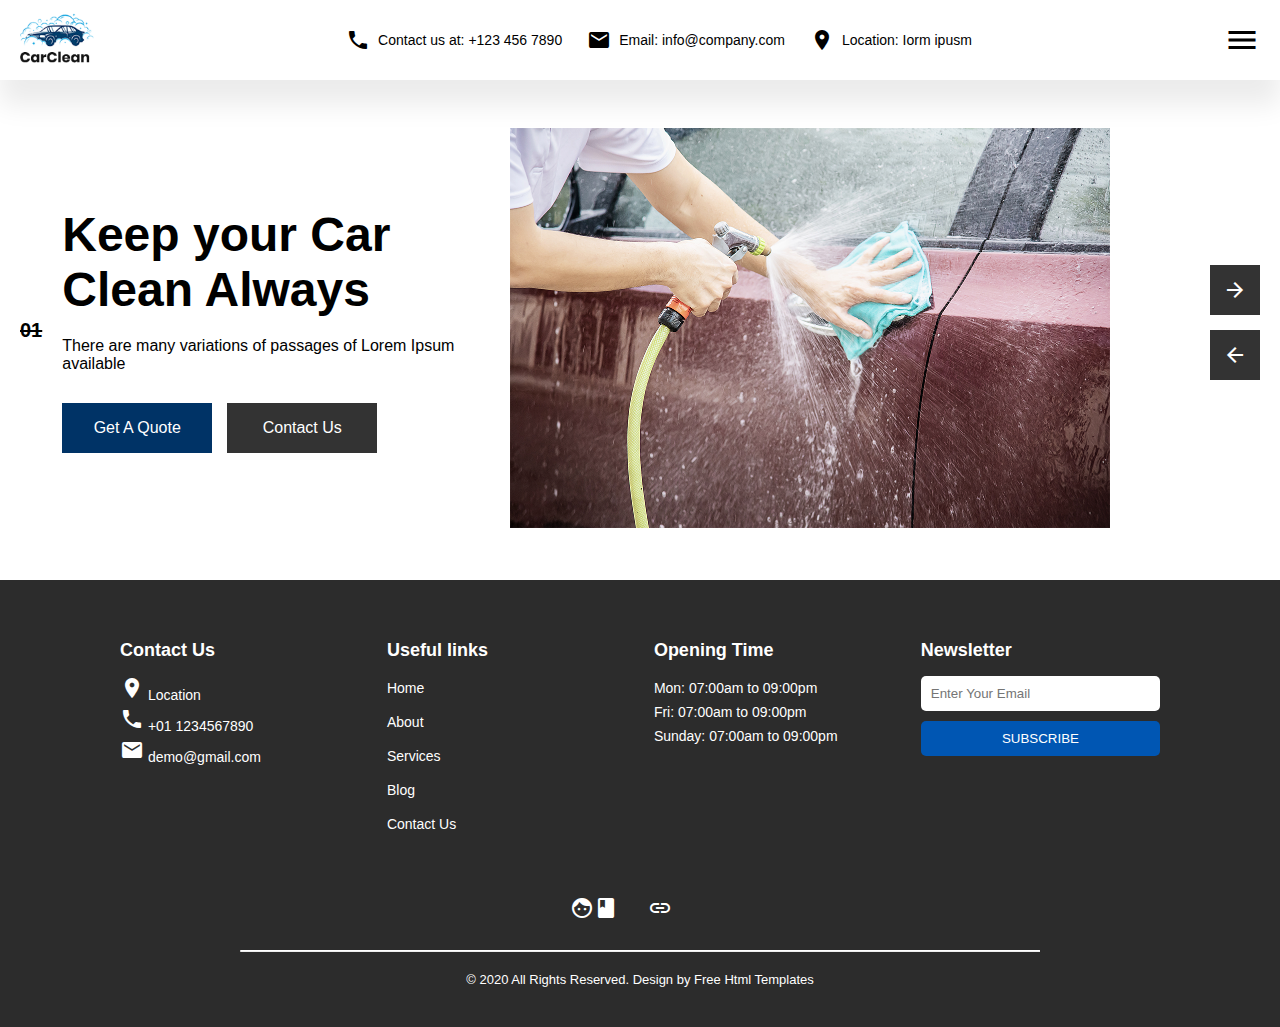
<file: index.html>
<!DOCTYPE html>
<html lang="en">
<head>
    <meta charset="UTF-8">
    <meta name="viewport" content="width=device-width, initial-scale=1.0">
    <title>Car Wash</title>
    <link rel="stylesheet" href="css/styles.css">
    <link href="https://fonts.googleapis.com/icon?family=Material+Icons" rel="stylesheet">
</head>
<body>
    <header>
        <div class="logo">
            <img src="img/logo.png" alt="Logo">
        </div>
        <div class="contact-info">
            <span class="material-icons">phone</span>Contact us at: +123 456 7890 <span class="contact-gap"></span>
            <span class="material-icons">email</span>Email: info@company.com <span class="contact-gap"></span>
            <span class="material-icons">location_on</span>Location: Iorm ipusm
        </div>
        <div class="menu">
            <span class="material-icons">menu</span>
        </div>
    </header>
    <main>
        <div class="main-section">
            
            <div class="page-counter">
                <s>01</s>
                
            </div>

            <div class="content">
                <h1>Keep your Car Clean Always</h1>
                <p>There are many variations of passages of Lorem Ipsum available</p>
                <div class="button-group">
                    <a href="https://www.youtube.com/"><button class="btn-blue">Get A Quote</button></a>
                    <button class="btn-black">Contact Us</button>
                </div>
            </div>
        
            <div class="image">
                <img src="img/carwash.png" alt="Car Cleaning">
            </div>
        
            <div class="arrow-buttons">
                <a href="pages/OurServices.html"><button class="arrow-btn"> <span class="material-icons">arrow_forward</span></button></a>
                <a href="pages/testimoni.html"><button class="arrow-btn"><span class="material-icons">arrow_back</span></button></a>
            </div>
        </div>
    </main>
    <footer>
        <div class="footer-content">
            <div class="footer-section contact-us">
                <h4>Contact Us</h4>
                <p><i class="material-icons">place</i> Location</p>
                <p><i class="material-icons">call</i> +01 1234567890</p>
                <p><i class="material-icons">email</i> demo@gmail.com</p>
            </div>
    
            <div class="footer-section useful-links">
                <h4>Useful links</h4>
                <ul>
                    <li><a href="#">Home</a></li>
                    <li><a href="#">About</a></li>
                    <li><a href="#">Services</a></li>
                    <li><a href="#">Blog</a></li>
                    <li><a href="#">Contact Us</a></li>
                </ul>
            </div>
    
            <div class="footer-section opening-time">
                <h4>Opening Time</h4>
                <p>Mon: 07:00am to 09:00pm</p>
                <p>Fri: 07:00am to 09:00pm</p>
                <p>Sunday: 07:00am to 09:00pm</p>
            </div>
    
            <div class="footer-section newsletter">
                <h4>Newsletter</h4>
                <input type="email" placeholder="Enter Your Email">
                <button>SUBSCRIBE</button>
            </div>
        </div>
    
        <div class="footer-bottom">
            <div class="social-icons">
                <a href="#"><i class="material-icons">facebook</i></a>
                <a href="#"><i class="material-icons">apple</i></a>
                <a href="#"><i class="material-icons">linkedin</i></a>
                <a href="#"><i class="material-icons">house</i></a>
            </div>
    
            <hr>
            <p>© 2020 All Rights Reserved. Design by Free Html Templates</p>
        </div>
    </footer>
</body>
</html>
</file>
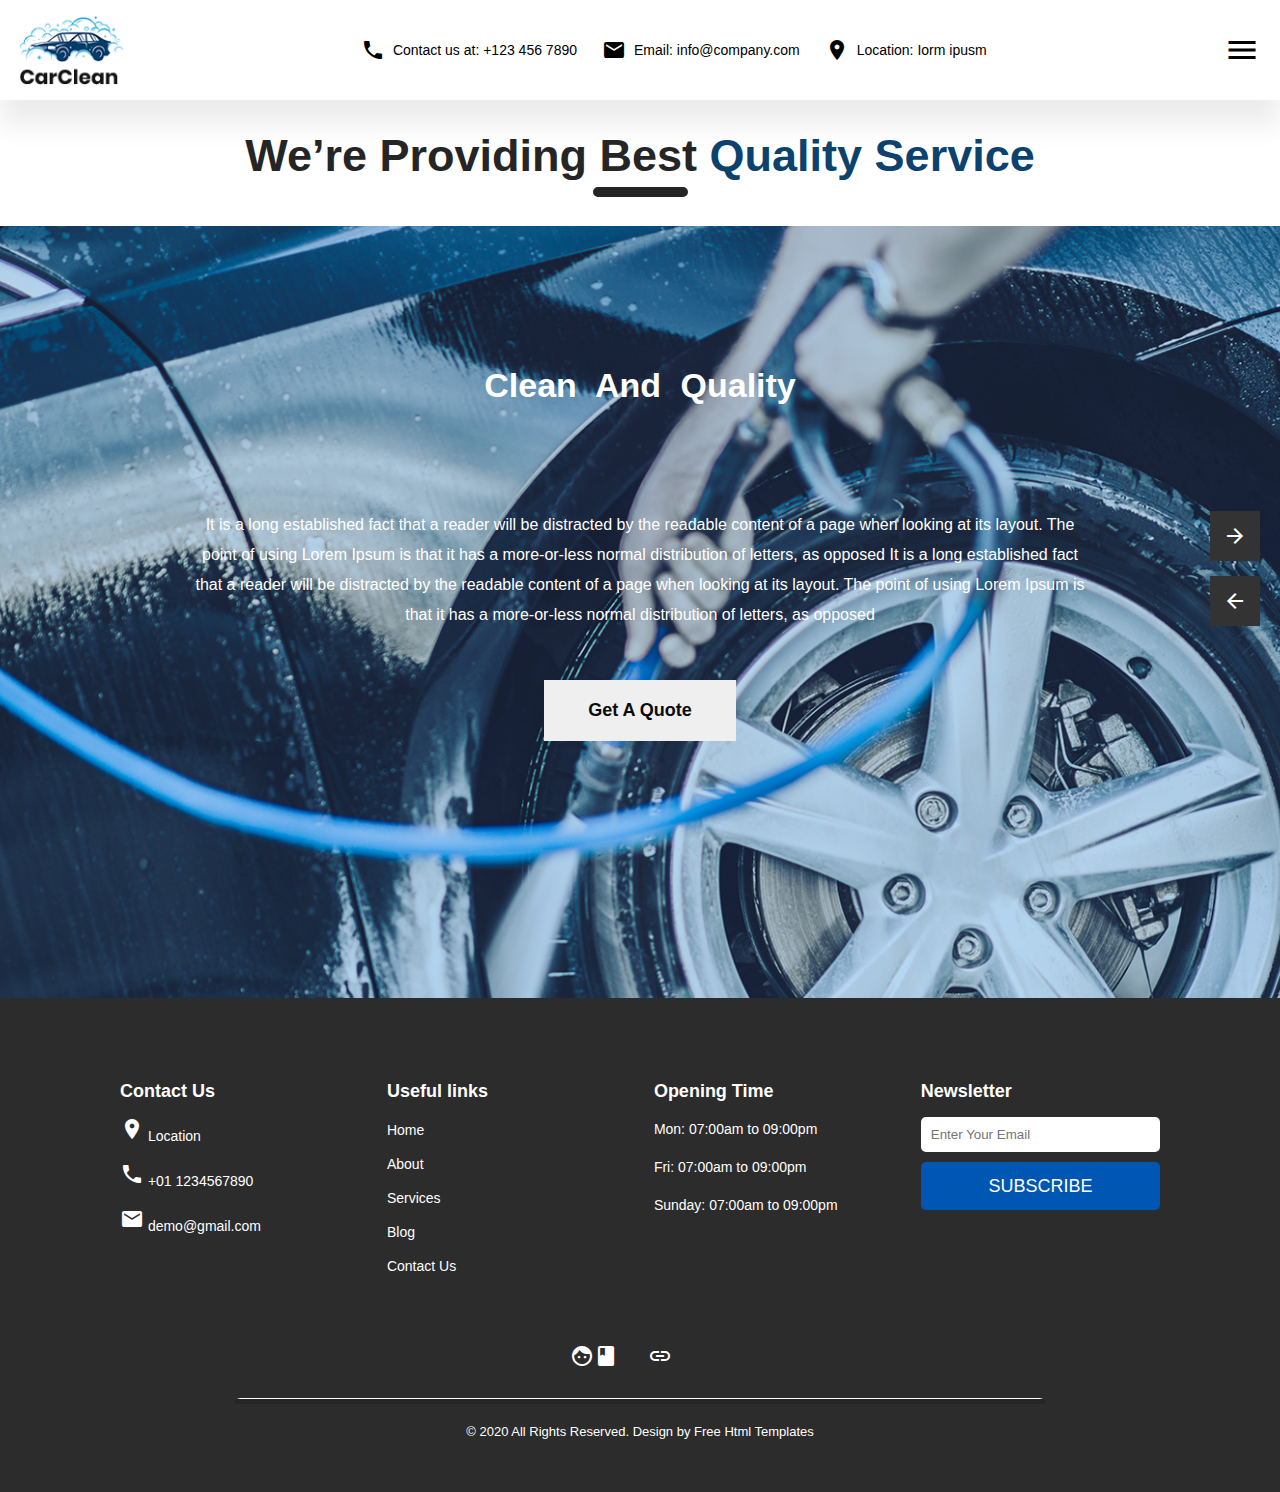
<file: pages/page2/index.html>
<html lang="en">
    <head>
        <link rel="stylesheet" href="css/style.css">
        <meta charset="UTF-8">
        <meta name="viewport" content="width=device-width, initial-scale=1.0">
        <title>forma</title>
        <link href="https://fonts.googleapis.com/icon?family=Material+Icons" rel="stylesheet">
    </head>
    <body>
        <header>
            <div class="logo">
                <img src="../../img/logo.png" alt="Logo">
            </div>
            <div class="contact-info">
                <span class="material-icons">phone</span>Contact us at: +123 456 7890 <span class="contact-gap"></span>
                <span class="material-icons">email</span>Email: info@company.com <span class="contact-gap"></span>
                <span class="material-icons">location_on</span>Location: Iorm ipusm
            </div>
            <div class="menu">
                <span class="material-icons">menu</span>
            </div>
        </header>
        <main>
            <h1>We’re Providing Best<span style="color: rgb(12, 66, 110);">&nbsp;Quality Service </span></h1>
            <hr>
            <div class="fon">
                <h2>Clean And Quality</h2>
                <div class="text">It is a long established fact that a reader will be distracted by the readable content of a page when looking at its layout. The point of using Lorem Ipsum is
                    that it has a more-or-less normal distribution of letters, as opposed It is a long established fact that a reader will be distracted by the readable content of 
                    a page when looking at its layout. The point of using Lorem Ipsum is that it has a more-or-less normal distribution of letters, as opposed </div>
                    <button class="getquote"><b>Get A Quote</b></button>
                    
                    <div class="arrow-buttons">
                        <a href="../../index.html"><button class="arrow-btn"> <span class="material-icons">arrow_forward</span></button></a>
                        <a href="../page1/index.html"><button class="arrow-btn"><span class="material-icons">arrow_back</span></button></a>
                    </div>
                </div>
            </div>
        </main>
        <footer>
            <div class="footer-content">
                <div class="footer-section contact-us">
                    <h4>Contact Us</h4>
                    <p><i class="material-icons">place</i> Location</p>
                    <p><i class="material-icons">call</i> +01 1234567890</p>
                    <p><i class="material-icons">email</i> demo@gmail.com</p>
                </div>
        
                <div class="footer-section useful-links">
                    <h4>Useful links</h4>
                    <ul>
                        <li><a href="#">Home</a></li>
                        <li><a href="#">About</a></li>
                        <li><a href="#">Services</a></li>
                        <li><a href="#">Blog</a></li>
                        <li><a href="#">Contact Us</a></li>
                    </ul>
                </div>
        
                <div class="footer-section opening-time">
                    <h4>Opening Time</h4>
                    <p>Mon: 07:00am to 09:00pm</p>
                    <p>Fri: 07:00am to 09:00pm</p>
                    <p>Sunday: 07:00am to 09:00pm</p>
                </div>
        
                <div class="footer-section newsletter">
                    <h4>Newsletter</h4>
                    <input type="email" placeholder="Enter Your Email">
                    <button class="subss">SUBSCRIBE</button>
                </div>
            </div>
        
            <div class="footer-bottom">
                <div class="social-icons">
                    <a href="#"><i class="material-icons">facebook</i></a>
                    <a href="#"><i class="material-icons">apple</i></a>
                    <a href="#"><i class="material-icons">linkedin</i></a>
                    <a href="#"><i class="material-icons">house</i></a>
                </div>
        
                <hr>
                <p>© 2020 All Rights Reserved. Design by Free Html Templates</p>
            </div>
        </footer>
    </body>
</html>
</file>
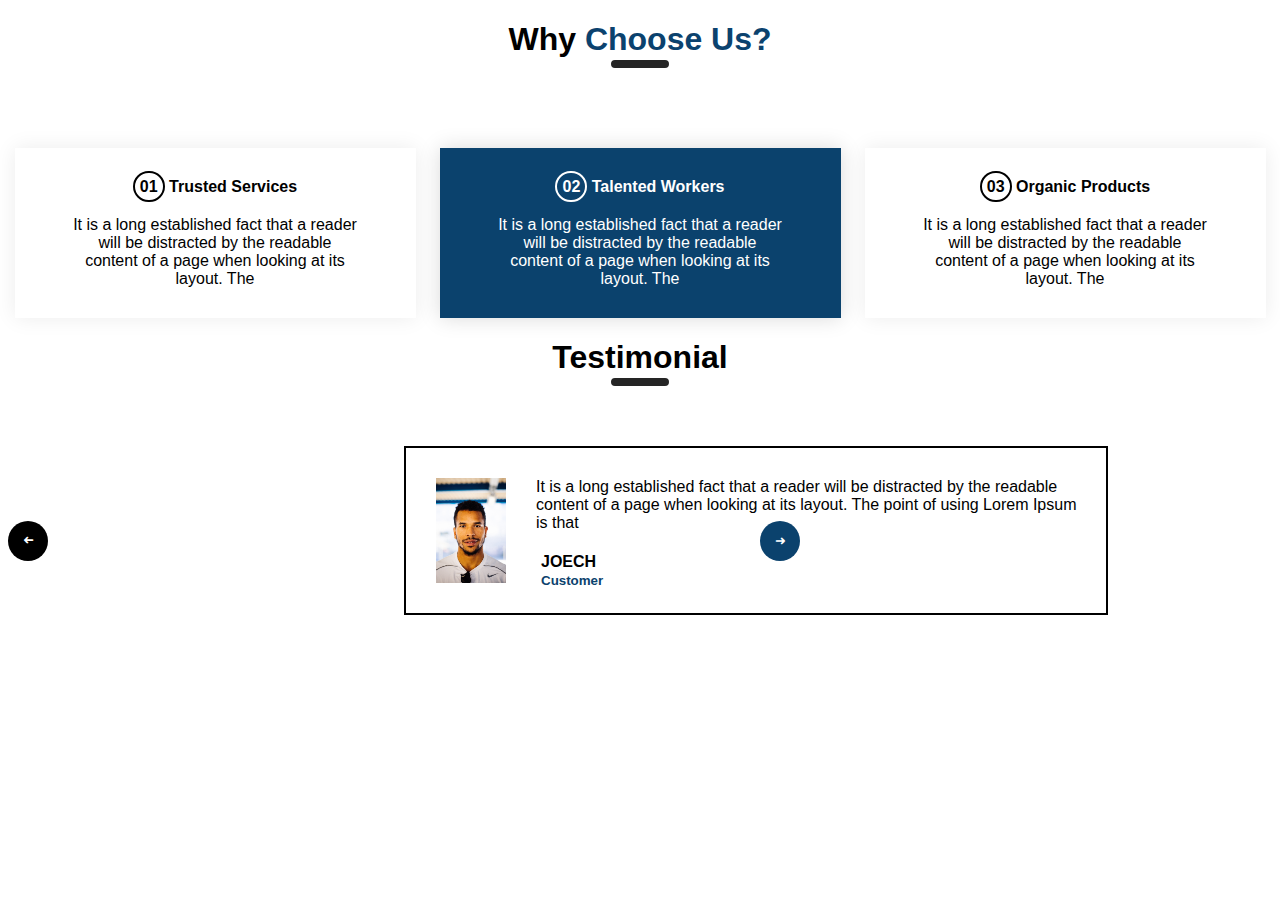
<file: pages/page3/index.html>
<!DOCTYPE html>
<html lang="en">
<head>
    <link rel="stylesheet" href="css/style.css">
    <meta charset="UTF-8">
    <meta name="viewport" content="width=device-width, initial-scale=1.0">
    <title>Document</title>
</head>
<body>
    <h1>Why <span style="color: rgb(11, 66, 110);">Choose Us?</span></h1>
    <hr>
    <div class="boxes">
        <div class="I">

            <div class="ts"> <span class="oi">01</span> Trusted Services</div>
            <div class="text">
                It is a long established fact that a reader <br>
                will be distracted by the readable <br>
                content of a page when looking at its <br>
                layout. The  
            </div>
        </div>
        <div class="II">
            <div class="tw"> <span class="oj">02</span> Talented Workers</div>
            <div class="textbl">
                It is a long established fact that a reader <br>
                will be distracted by the readable <br>
                content of a page when looking at its <br>
                layout. The  
            </div>
        </div>
        <div class="III">
            <div class="op"> <span class="oi">03</span> Organic Products</div>
            <div class="text">
                It is a long established fact that a reader <br>
                will be distracted by the readable <br>
                content of a page when looking at its <br>
                layout. The   
            </div>
        </div>
    </div>
    <h1>Testimonial</h1>
    <hr>
    <button style="rotate: 180deg;"> &#10140; </button>
    <div class="joech">
        <img src="img/joeshHQ.png">
        <div class="tx">It is a long established fact that a reader will be distracted by the readable <br>
        content of a page when looking at its layout. The point of using Lorem Ipsum <br>
        is that</div>
        <h4>JOECH <br><small style="color: rgb(11, 66, 109);">Customer</small></h4>
    </div>
    <button style="background-color: rgb(11, 66, 109);">&#10140;</button>
</body>
</html>
</file>
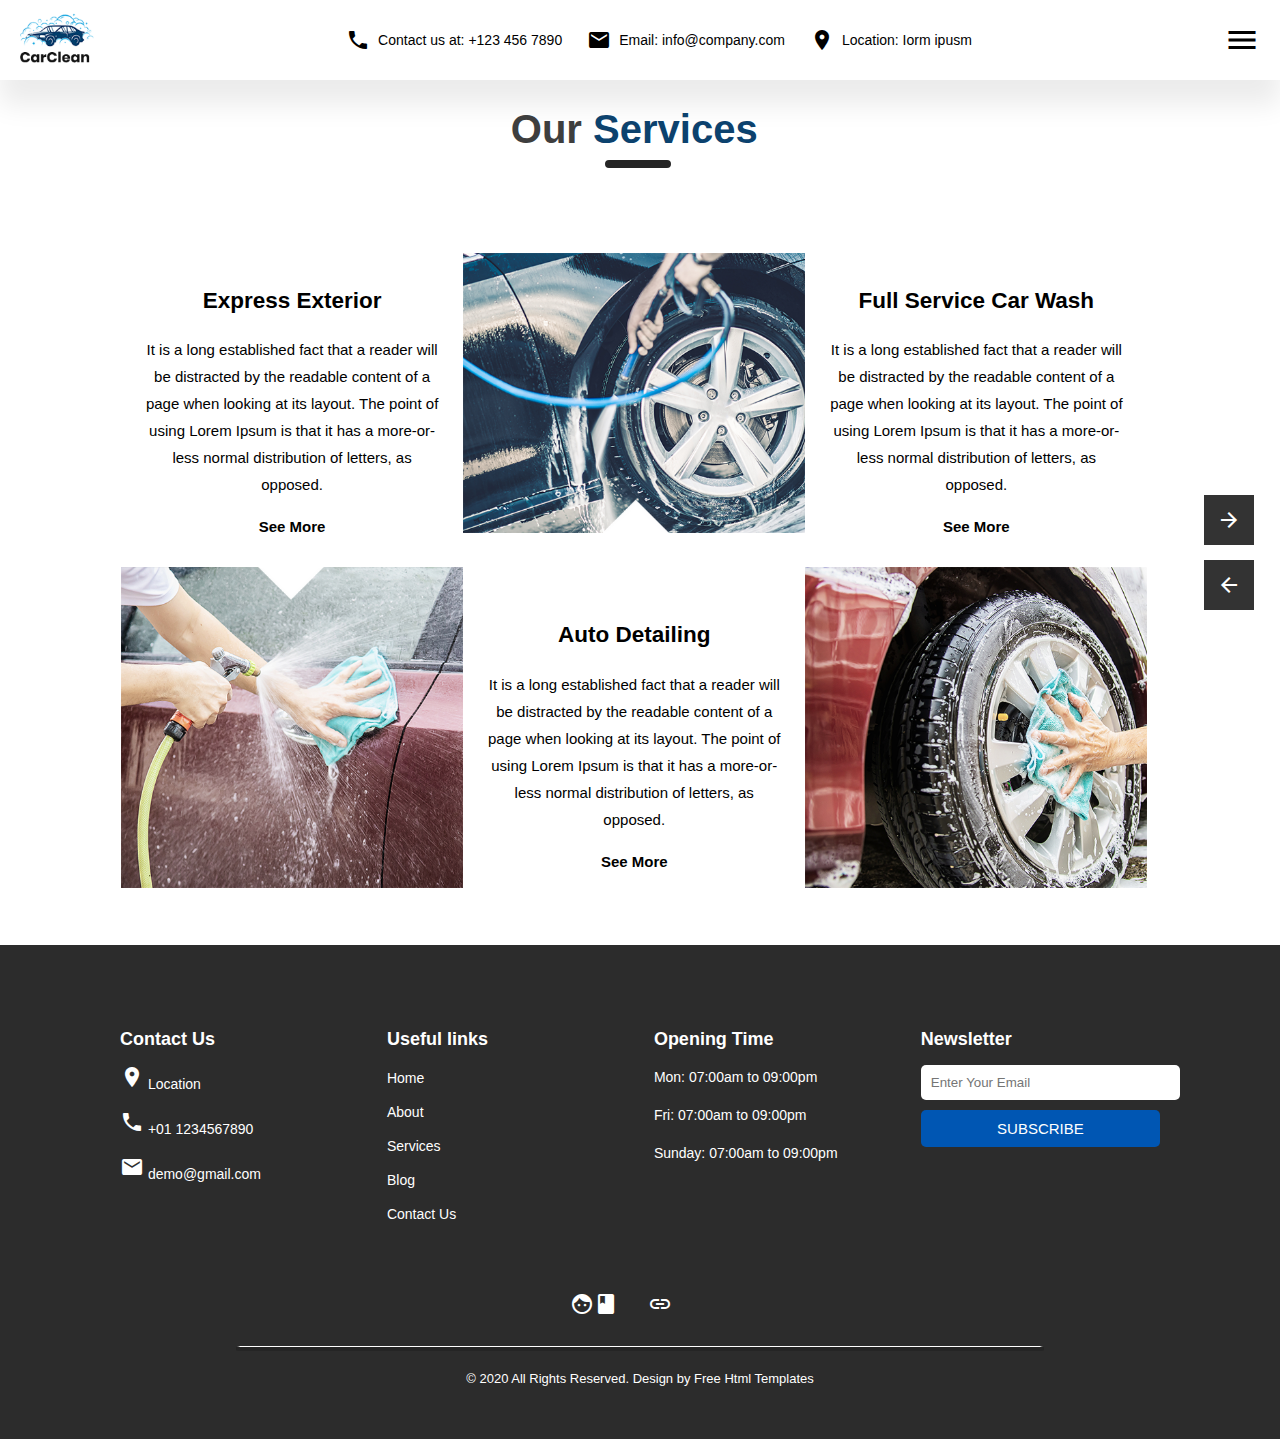
<file: pages/OurServices.html>
<!DOCTYPE html>
<html lang="en">
<head>
    <meta charset="UTF-8">
    <meta name="viewport" content="width=device-width, initial-scale=1.0">
    <title>Our Services</title>
    <link rel="stylesheet" href="../css/OurServices.css">
    <link href="https://fonts.googleapis.com/icon?family=Material+Icons" rel="stylesheet">
</head>
<body>
    <header>
        <div class="logo">
            <img src="../img/logo.png" alt="Logo">
        </div>
        <div class="contact-info">
            <span class="material-icons">phone</span> Contact us at: +123 456 7890 <span class="contact-gap"></span>
            <span class="material-icons">email</span> Email: info@company.com <span class="contact-gap"></span>
            <span class="material-icons">location_on</span> Location: Iorm ipusm
        </div>
        <div class="menu">
            <span class="material-icons">menu</span>
        </div>
    </header>
    <main class="main-section">
            <h1><span style="color: #3e3e3e;">Our</span> <span style="color: #0c426e;">Services</span></h1>
            <hr>
                <div class="box">
                <div class="item1">
                    <h2>Express Exterior</h2>
                    <p>It is a long established fact that a reader will be distracted by the readable content of a page when looking at its layout. The point of using Lorem Ipsum is that it has a more-or-less normal distribution of letters, as opposed.</p>
                    <button><b>See More</b></button>
                </div>
                <div class="grid-item"><img src="../img/tires1.png" alt="Image 1"></div>
                <div class="item1">
                    <h2>Full Service Car Wash</h2>
                    <p>It is a long established fact that a reader will be distracted by the readable content of a page when looking at its layout. The point of using Lorem Ipsum is that it has a more-or-less normal distribution of letters, as opposed.</p>
                    <button><b>See More</b></button>
                </div>
                <div class="grid-item"><img src="../img/tires2.png" alt="Image 2"></div>
                <div class="item1">
                    <h2>Auto Detailing</h2>
                    <p>It is a long established fact that a reader will be distracted by the readable content of a page when looking at its layout. The point of using Lorem Ipsum is that it has a more-or-less normal distribution of letters, as opposed.</p>
                    <button><b>See More</b></button>
                </div>
                <div class="grid-item">
                    <img src="../img/tires3.png" alt="Image 3"> 
                </div>
                </div>
                <div class="arrow-buttons">
                    <a href="QualityService.html"><button class="arrow-btn"> <span class="material-icons">arrow_forward</span></button></a>
                    <a href="../index.html"><button class="arrow-btn"><span class="material-icons">arrow_back</span></button></a>
                </div>
    </main>
    <footer>
        <div class="footer-content">
            
            <div class="footer-section contact-us">
                <h4>Contact Us</h4>
                <p><i class="material-icons">place</i> Location</p>
                <p><i class="material-icons">call</i> +01 1234567890</p>
                <p><i class="material-icons">email</i> demo@gmail.com</p>
            </div>
    
            <div class="footer-section useful-links">
                <h4>Useful links</h4>
                <ul>
                    <li><a href="#">Home</a></li>
                    <li><a href="#">About</a></li>
                    <li><a href="#">Services</a></li>
                    <li><a href="#">Blog</a></li>
                    <li><a href="#">Contact Us</a></li>
                </ul>
            </div>
    
            <div class="footer-section opening-time">
                <h4>Opening Time</h4>
                <p>Mon: 07:00am to 09:00pm</p>
                <p>Fri: 07:00am to 09:00pm</p>
                <p>Sunday: 07:00am to 09:00pm</p>
            </div>
    
            <div class="footer-section newsletter">
                <h4>Newsletter</h4>
                <input type="email" placeholder="Enter Your Email">
                <button>SUBSCRIBE</button>
            </div>
        </div>
    
        <div class="footer-bottom">
            
            <div class="social-icons">
                <a href="#"><i class="material-icons">facebook</i></a>
                <a href="#"><i class="material-icons">apple</i></a>
                <a href="#"><i class="material-icons">linkedin</i></a>
                <a href="#"><i class="material-icons">house</i></a>
            </div>
    
            <hr>
            <p>© 2020 All Rights Reserved. Design by Free Html Templates</p>
        </div>
    </footer>
</body>
</html>
</file>
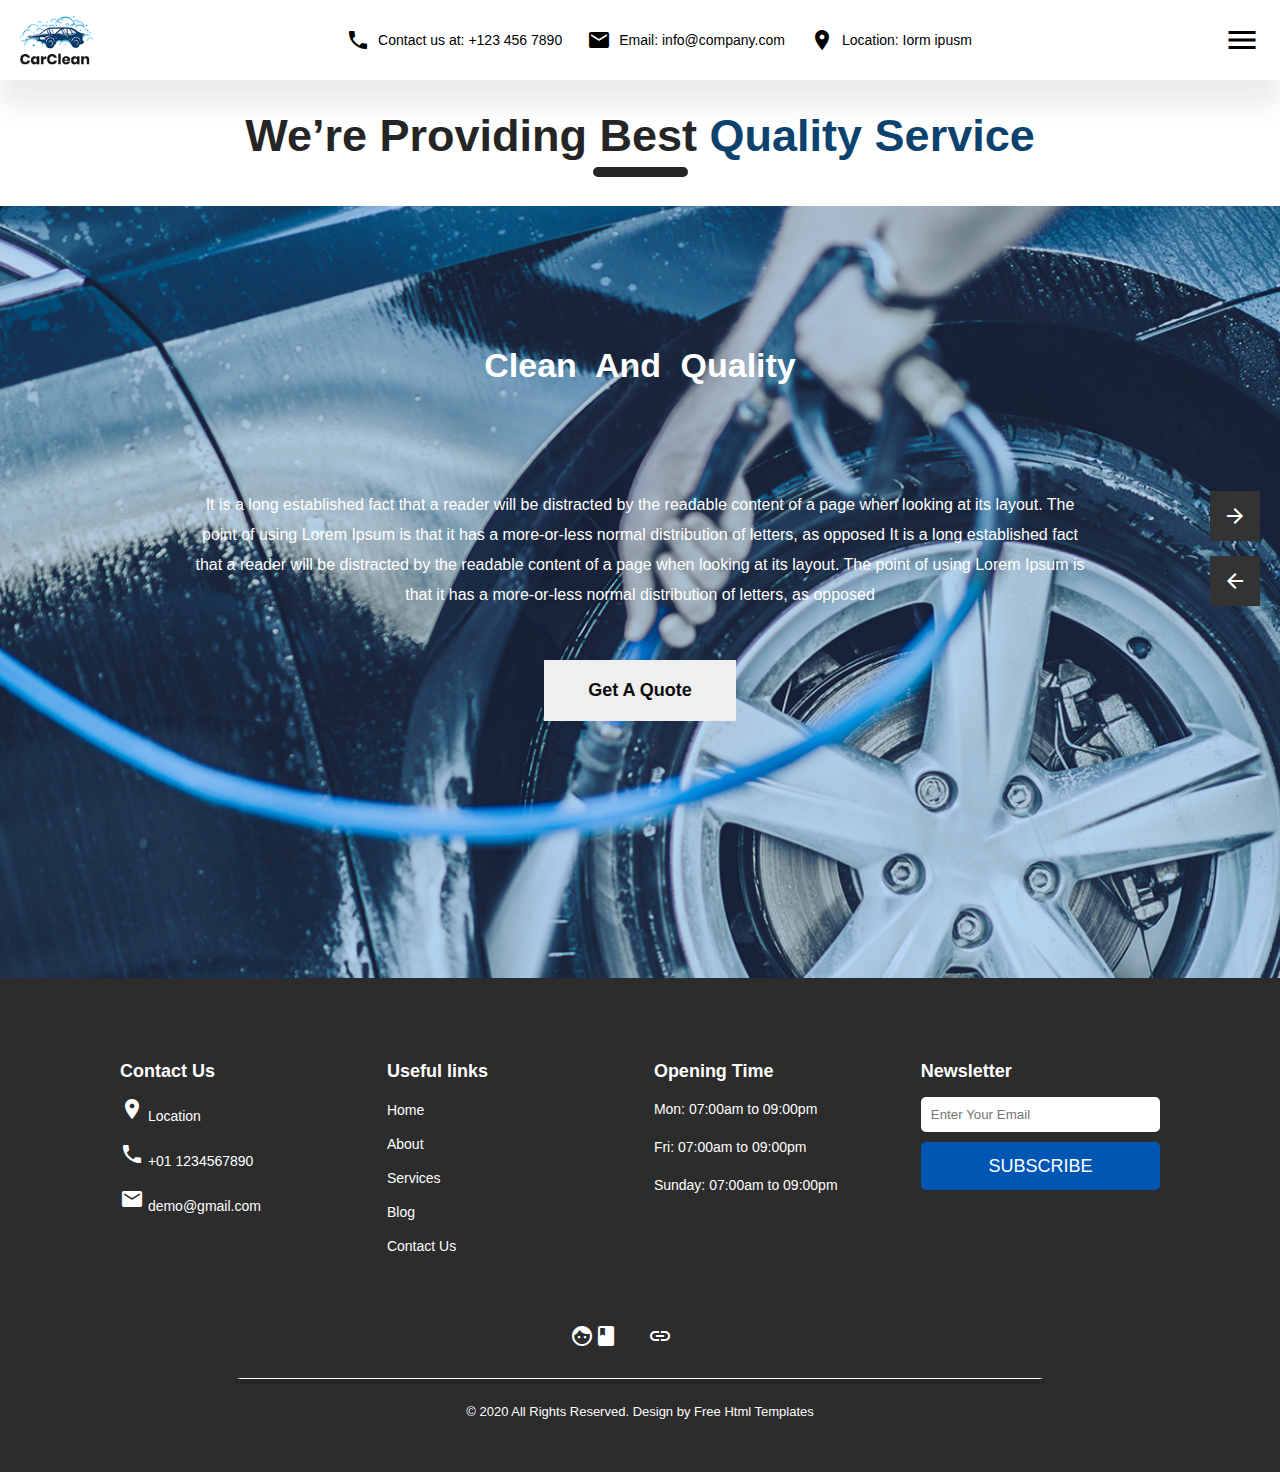
<file: pages/QualityService.html>
<html lang="en">
    <head>
        <meta charset="UTF-8">
        <meta name="viewport" content="width=device-width, initial-scale=1.0">
        <title>QualityService</title>
        <link href="https://fonts.googleapis.com/icon?family=Material+Icons" rel="stylesheet">
        <link rel="stylesheet" href="../css/QualityService.css">
    </head>
    <body>
        <header>
            <div class="logo">
                <img src="../img/logo.png" alt="Logo">
            </div>
            <div class="contact-info">
                <span class="material-icons">phone</span>Contact us at: +123 456 7890 <span class="contact-gap"></span>
                <span class="material-icons">email</span>Email: info@company.com <span class="contact-gap"></span>
                <span class="material-icons">location_on</span>Location: Iorm ipusm
            </div>
            <div class="menu">
                <span class="material-icons">menu</span>
            </div>
        </header>
        <main>
            <h1>We’re Providing Best<span style="color: rgb(12, 66, 110);">&nbsp;Quality Service </span></h1>
            <hr>
            <div class="fon">
                <h2>Clean And Quality</h2>
                <div class="text">It is a long established fact that a reader will be distracted by the readable content of a page when looking at its layout. The point of using Lorem Ipsum is
                    that it has a more-or-less normal distribution of letters, as opposed It is a long established fact that a reader will be distracted by the readable content of 
                    a page when looking at its layout. The point of using Lorem Ipsum is that it has a more-or-less normal distribution of letters, as opposed </div>
                    <button class="getquote"><b>Get A Quote</b></button>
                    
                    <div class="arrow-buttons">
                        <a href="testimoni.html"><button class="arrow-btn"> <span class="material-icons">arrow_forward</span></button></a>
                        <a href="OurServices.html"><button class="arrow-btn"><span class="material-icons">arrow_back</span></button></a>
                    </div>
                </div>
            </div>
        </main>
        <footer>
            <div class="footer-content">
                <div class="footer-section contact-us">
                    <h4>Contact Us</h4>
                    <p><i class="material-icons">place</i> Location</p>
                    <p><i class="material-icons">call</i> +01 1234567890</p>
                    <p><i class="material-icons">email</i> demo@gmail.com</p>
                </div>
        
                <div class="footer-section useful-links">
                    <h4>Useful links</h4>
                    <ul>
                        <li><a href="#">Home</a></li>
                        <li><a href="#">About</a></li>
                        <li><a href="#">Services</a></li>
                        <li><a href="#">Blog</a></li>
                        <li><a href="#">Contact Us</a></li>
                    </ul>
                </div>
        
                <div class="footer-section opening-time">
                    <h4>Opening Time</h4>
                    <p>Mon: 07:00am to 09:00pm</p>
                    <p>Fri: 07:00am to 09:00pm</p>
                    <p>Sunday: 07:00am to 09:00pm</p>
                </div>
        
                <div class="footer-section newsletter">
                    <h4>Newsletter</h4>
                    <input type="email" placeholder="Enter Your Email">
                    <button class="subss">SUBSCRIBE</button>
                </div>
            </div>
        
            <div class="footer-bottom">
                <div class="social-icons">
                    <a href="#"><i class="material-icons">facebook</i></a>
                    <a href="#"><i class="material-icons">apple</i></a>
                    <a href="#"><i class="material-icons">linkedin</i></a>
                    <a href="#"><i class="material-icons">house</i></a>
                </div>
                <hr>
                <p>© 2020 All Rights Reserved. Design by Free Html Templates</p>
            </div>
        </footer>
    </body>
</html>
</file>
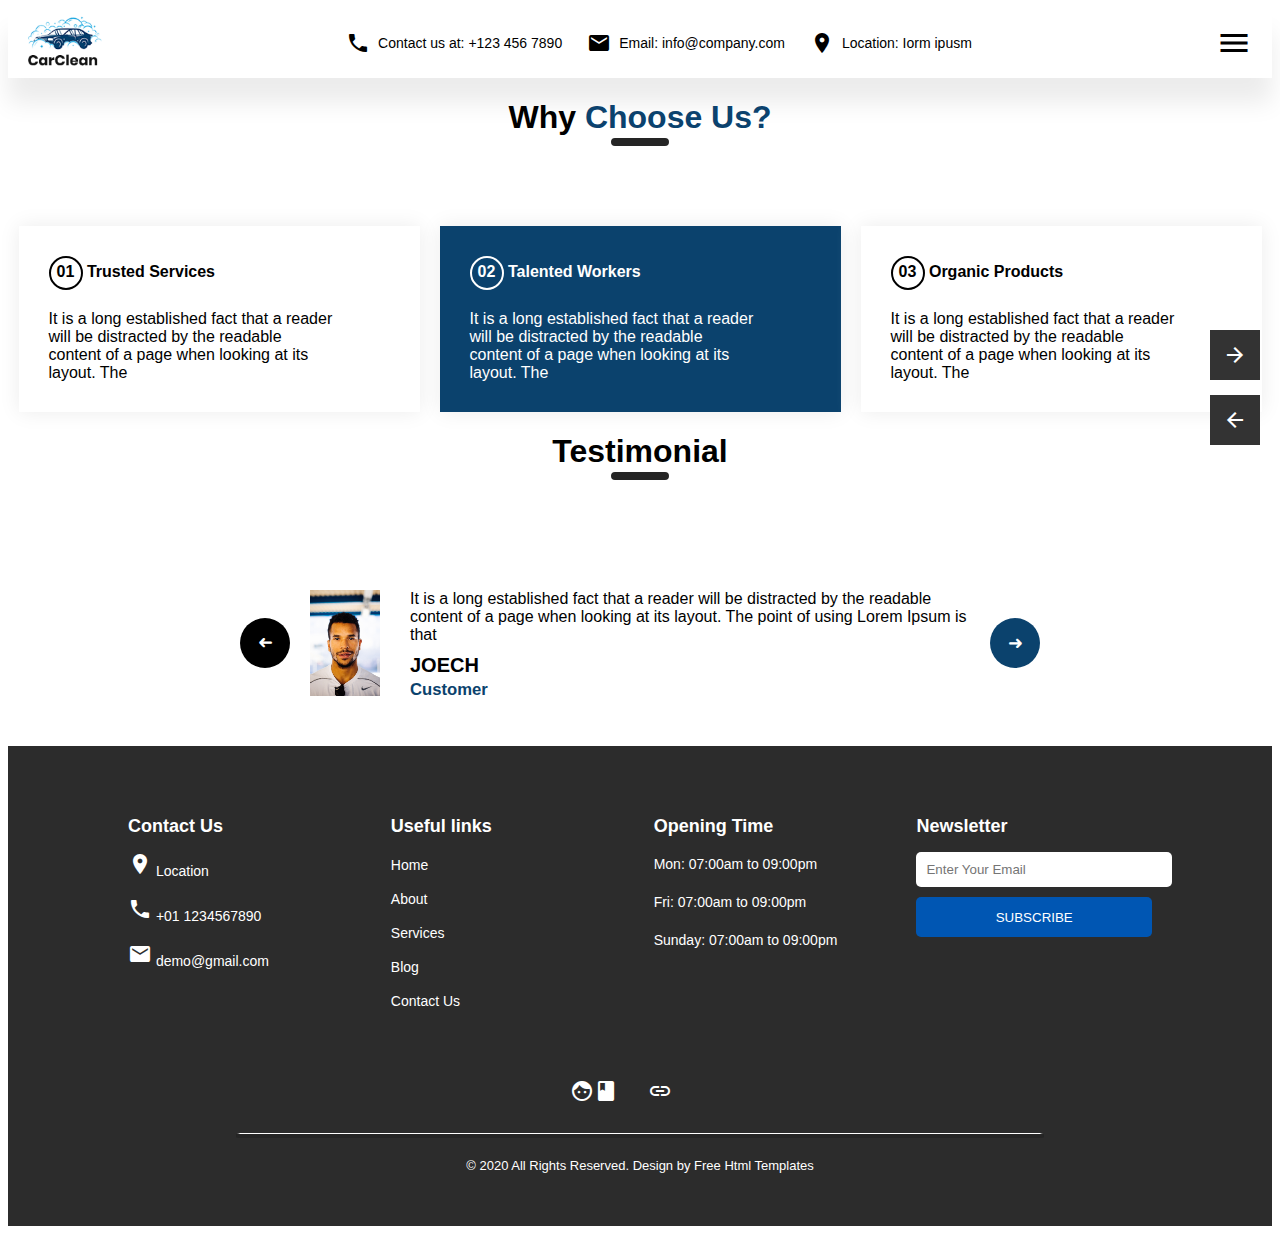
<file: pages/testimoni.html>
<!DOCTYPE html>
<html lang="en">
<head>
    <meta charset="UTF-8">
    <meta name="viewport" content="width=device-width, initial-scale=1.0">
    <title>Testimonies</title>
    <link rel="stylesheet" href="../css/testimoni.css">
    <link href="https://fonts.googleapis.com/icon?family=Material+Icons" rel="stylesheet">
</head>
<body>
    <header>
        <div class="logo">
            <img src="../img/logo.png" alt="Logo">
        </div>
        <div class="contact-info">
            <span class="material-icons">phone</span> Contact us at: +123 456 7890 <span class="contact-gap"></span>
            <span class="material-icons">email</span> Email: info@company.com <span class="contact-gap"></span>
            <span class="material-icons">location_on</span> Location: Iorm ipusm
        </div>
        <div class="menu">
            <span class="material-icons">menu</span>
        </div>
    </header>
    <main>
        <h1>Why <span style="color: rgb(11, 66, 110);">Choose Us?</span></h1>
        <hr>
        <div class="boxes">
            <div class="I">

                <div class="ts"> <span class="oi">01</span> Trusted Services</div>
                <div class="text">
                    It is a long established fact that a reader <br>
                    will be distracted by the readable <br>
                    content of a page when looking at its <br>
                    layout. The  
                </div>
            </div>
            <div class="II">
                <div class="tw"> <span class="oj">02</span> Talented Workers</div>
                <div class="textbl">
                    It is a long established fact that a reader <br>
                    will be distracted by the readable <br>
                    content of a page when looking at its <br>
                    layout. The  
                </div>
            </div>
            <div class="III">
                <div class="op"> <span class="oi">03</span> Organic Products</div>
                <div class="text">
                    It is a long established fact that a reader <br>
                    will be distracted by the readable <br>
                    content of a page when looking at its <br>
                    layout. The   
                </div>
            </div>
        </div>
        <h1>Testimonial</h1>
        <hr>
        <div class="testimonial-wrapper">
            <button class="side-button rotate">&#10140;</button>
            <div class="joech">
                <img src="../img/joeshHQ.png">
                <div class="text-container">
                    <div class="tx">
                        It is a long established fact that a reader will be distracted by the readable content of a page when looking at its layout. The point of using Lorem Ipsum is that
                    </div>
                    <h4><span style="color: black;">JOECH</span><br><small style="color: rgb(11, 66, 109);">Customer</small></h4>
                </div>
            </div>
            <button class="side-button">&#10140;</button>
        </div>
        <div class="arrow-buttons">
            <a href="../index.html"><button class="arrow-btn"> <span class="material-icons">arrow_forward</span></button></a>
            <a href="QualityService.html"><button class="arrow-btn"><span class="material-icons">arrow_back</span></button></a>
        </div>
    </main>
    <footer>
        <div class="footer-content">
            
            <div class="footer-section contact-us">
                <h4>Contact Us</h4>
                <p><i class="material-icons">place</i> Location</p>
                <p><i class="material-icons">call</i> +01 1234567890</p>
                <p><i class="material-icons">email</i> demo@gmail.com</p>
            </div>
    
            <div class="footer-section useful-links">
                <h4>Useful links</h4>
                <ul>
                    <li><a href="#">Home</a></li>
                    <li><a href="#">About</a></li>
                    <li><a href="#">Services</a></li>
                    <li><a href="#">Blog</a></li>
                    <li><a href="#">Contact Us</a></li>
                </ul>
            </div>
    
            <div class="footer-section opening-time">
                <h4>Opening Time</h4>
                <p>Mon: 07:00am to 09:00pm</p>
                <p>Fri: 07:00am to 09:00pm</p>
                <p>Sunday: 07:00am to 09:00pm</p>
            </div>
    
            <div class="footer-section newsletter">
                <h4>Newsletter</h4>
                <input type="email" placeholder="Enter Your Email">
                <button>SUBSCRIBE</button>
            </div>
        </div>
    
        <div class="footer-bottom">
            
            <div class="social-icons">
                <a href="#"><i class="material-icons">facebook</i></a>
                <a href="#"><i class="material-icons">apple</i></a>
                <a href="#"><i class="material-icons">linkedin</i></a>
                <a href="#"><i class="material-icons">house</i></a>
            </div>
    
            <hr>
            <p>© 2020 All Rights Reserved. Design by Free Html Templates</p>
        </div>
    </footer>
</body>
</html>
</file>
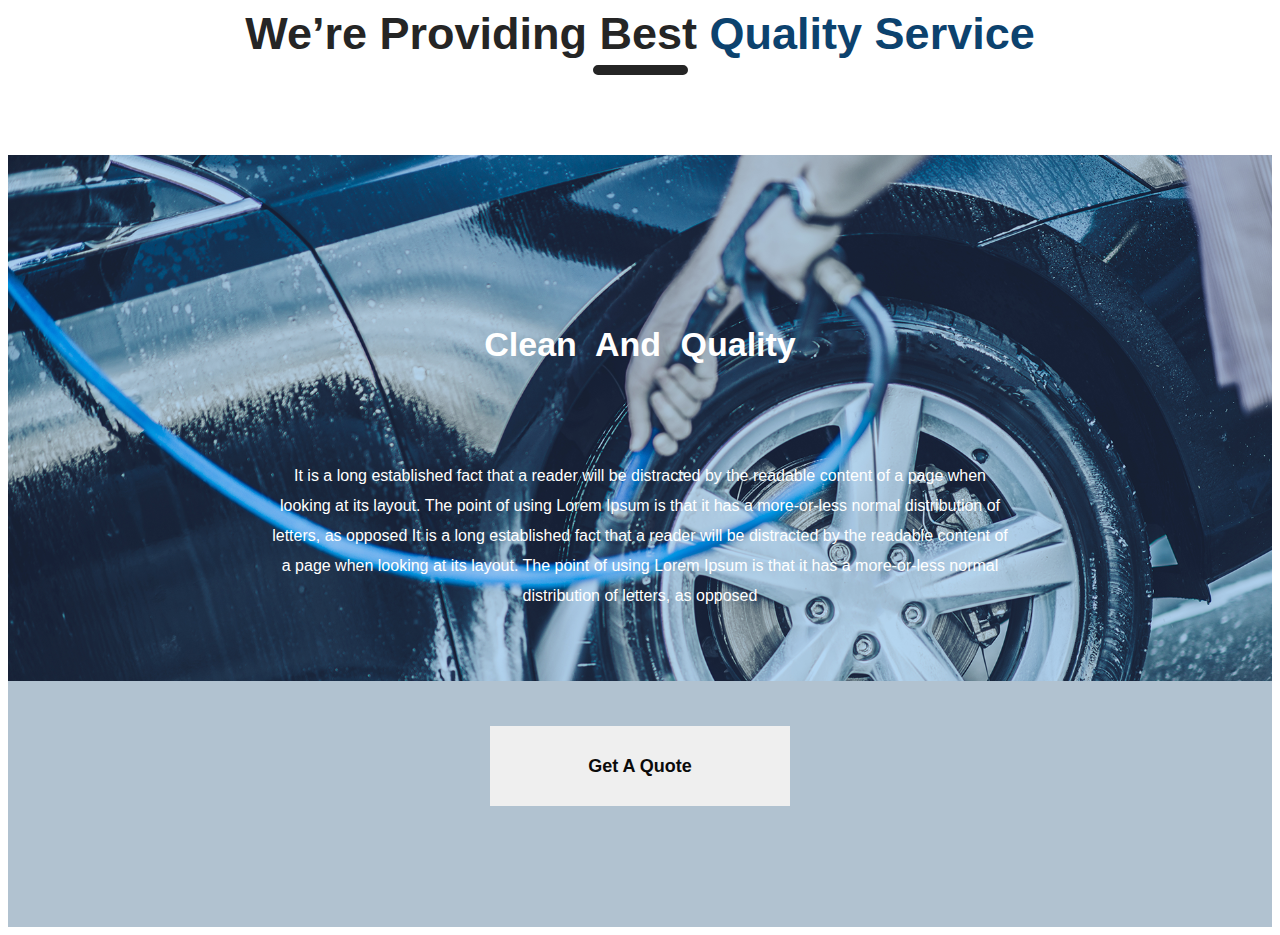
<file: pages/page 2/page2.html>
<html lang="en">
    <head>
        <link rel="stylesheet" href="css/style.css">
        <meta charset="UTF-8">
        <meta name="viewport" content="width=device-width, initial-scale=1.0">
        <title>forma</title>
    </head>
    <body>
        <h1>We’re Providing Best<span style="color: rgb(12, 66, 110);">&nbsp;Quality Service </span></h1>
        <hr>
        <div class="fon">
            <h2>Clean And Quality</h2>
            <div class="text">It is a long established fact that a reader will be distracted by the readable content of a page when looking at its layout. The point of using Lorem Ipsum is
                that it has a more-or-less normal distribution of letters, as opposed It is a long established fact that a reader will be distracted by the readable content of 
                <br>a page when looking at its layout. The point of using Lorem Ipsum is that it has a more-or-less normal distribution of letters, as opposed </div>
            <button><b>Get A Quote</b></button>
        </div>
    </body>
</html>
</file>
<file: css/styles.css>
* {
    margin: 0;
    padding: 0;
    box-sizing: border-box;
}

body {
    font-family: Arial, sans-serif;
}

/* Header content starts here */

header {
    display: flex;
    justify-content: space-between;
    align-items: center;
    height: 80px;
    padding: 0 20px;
    box-shadow: 0px 25px 25px rgb(236, 236, 236);
}

.logo img {
    height: 50px; 
}

.contact-info {
    display: flex;
    align-items: center;
    font-size: 14px;
}

.contact-info .material-icons {
    vertical-align: middle;
    margin-right: 8px;
}

.contact-gap {
    width: 25px;
}

.menu {
    cursor: pointer;
    display: flex;
    align-items: center;
}

.menu .material-icons {
    font-size: 36px;
}

/* Main content starts here */

.main-section {
    display: flex;
    align-items: center;
    justify-content: space-between;
    padding: 20px;
    width: 100%;
    height: 500px;
}

.page-counter {
    display: flex;
    align-items: center;
    flex-direction: column;
    justify-content: center;
    font-size: 20px;
    font-weight: bold;
    padding-right: 20px;
}

.page-counter span {
    display: block;
    margin-bottom: 10px;
}

.page-counter hr {
    width: 20px;
    border: none;
    border-top: 2px solid black;
}

.content {
    flex: 1;
    text-align: left;
    padding-right: 20px;
}

.content h1 {
    font-size: 48px;
    margin-bottom: 20px;
}

.content p {
    font-size: 16px;
    margin-bottom: 30px;
}

.button-group {
    display: flex;
    gap: 15px;
}

.btn-blue, .btn-black {
    width: 150px;
    height: 50px;
    border: none;
    cursor: pointer;
    font-size: 16px;
}

.btn-blue {
    background-color: #003366;
    color: white;
}

.btn-black {
    background-color: #333;
    color: white;
}

.image img {
    width: 600px;
    height: auto;
}

.arrow-buttons {
    display: flex;
    flex-direction: column;
    margin-left: 100px;
}

.arrow-btn {
    width: 50px;
    height: 50px;
    display: flex;
    align-items: center;
    justify-content: center;
    background-color: #333;
    border: none;
    cursor: pointer;

}

.arrow-buttons a {
    text-decoration: none;
}

.arrow-btn .material-icons {
    color: white;
    font-size: 24px;
}

.arrow-btn:first-child {
    margin-bottom: 15px;
}

/* Footer content starts here */

footer {
    background-color: #2c2c2c;
    color: white;
    padding: 40px 20px;
    text-align: center;
}

.footer-content {
    display: flex;
    justify-content: space-between;
    flex-wrap: wrap;
    padding: 20px 0;
}

.footer-section {
    flex-basis: 23%;
    margin-bottom: 20px;
}

.footer-section h4 {
    font-size: 18px;
    margin-bottom: 15px;
}

.footer-section p, 
.footer-section a {
    font-size: 14px;
    color: white;
    text-decoration: none;
    line-height: 24px;
}

.footer-section a:hover {
    text-decoration: underline;
}

.footer-section ul {
    list-style-type: none;
    padding: 0;
}

.footer-section ul li {
    margin-bottom: 10px;
}

.newsletter input {
    width: 100%;
    padding: 10px;
    margin-bottom: 10px;
    border: none;
    border-radius: 5px;
}

.newsletter button {
    width: 100%;
    padding: 10px;
    background-color: #0056b3;
    color: white;
    border: none;
    cursor: pointer;
    border-radius: 5px;
}

.newsletter button:hover {
    background-color: #003d80;
}

/* Footer very bottom icons */

.footer-content {
    text-align: left;
    margin: 100px;
    margin-bottom: 0px;
    margin-top: 0px;
}

.social-icons {
    display: flex;
    justify-content: center;
    gap: 15px;
    padding: 10px 0;
}

.social-icons a {
    color: white;
    margin: 0px;
    transition: 0.3s;
    text-decoration: none;
    width: 24px;
    height: 24px;
}

.social-icons a:hover {
    color: #007bff;
}

.footer-bottom hr {
    width: 80%; 
    max-width: 800px; 
    margin: 20px auto; 
    border-top: 1px solid white;
}

.footer-bottom p {
    font-size: 13px;
    color: white;
}
</file>
<file: pages/page2/css/style.css>
body {
    margin: 0;
    padding: 0;
    box-sizing: border-box;
    font-family: Arial, Helvetica, sans-serif;
}

/* header stuff here */

header {
    display: flex;
    justify-content: space-between;
    align-items: center;
    height: 100px;
    padding: 0 20px;
    box-shadow: 0px 25px 25px rgb(236, 236, 236);
}

.logo img {
    height: 70px; 
}

.contact-info {
    display: flex;
    align-items: center;
    
    font-size: 14px;
}

.contact-info .material-icons {
    vertical-align: middle;
    margin-right: 8px;
}

.contact-gap {
    width: 25px;
}

.menu {
    cursor: pointer;
    display: flex;
    align-items: center;
}

.menu .material-icons {
    font-size: 36px;
}

@media screen and (max-width: 768px) {
    header {
        flex-direction: column;
        height: auto;
        text-align: center;
    }

    .contact-info {
        flex-direction: column;
        gap: 10px;
        margin-top: 10px;
    }

    .menu {
        margin-top: 10px;
    }
}


/* main content here */

.main {
    width: 80%;
    height: auto;
}

h1 {
    display: flex;
    justify-content: center;
    font-family: Arial, Helvetica, sans-serif;
    font-size: 45px;
    color: rgb(37, 37, 37);
}

hr {
    width: 85px;
    border: 5px solid rgb(37, 37, 37);
    border-radius: 5px;
    margin-top: -25px;
    margin-left: auto;
    margin-right: auto;
}

.fon {
    background-color: rgba(12, 66, 110, 0.322);
    background-blend-mode: overlay;
    background-image: url(../img/car\ big.png);
    background-size: cover; 
    background-position: center; 
    background-repeat: no-repeat;
    height: 772px;
    position: relative; 
}

h2 {
    display: flex;
    justify-content: center;
    color: white;
    font-family: Arial, Helvetica, sans-serif;
    padding-top: 140px;
    word-spacing: 10px;
    font-size: 34px;
}

.text {
    margin-left: auto;
    margin-right: auto;
    width: 70%;
    text-align: center;
    padding-top: 77px;
    font-family: Arial, Helvetica, sans-serif;
    color: white;
    line-height: 30px;
}

button {
    margin: 0 auto;
    display: block;
    width: 15%;
    height: 8%;
    margin-top: 50px;
    font-size: 18px;
    font-family: Arial, Helvetica, sans-serif;
    border: 0;
    color: rgb(11, 11, 11);
}


.arrow-buttons {
    position: absolute;
    top: 35%; 
    right: 20px;
}

.arrow-btn {
    width: 50px;
    height: 50px;
    display: flex;
    align-items: center;
    justify-content: center;
    background-color: #333;
    border: none;
    cursor: pointer;
    margin-top: 15px;
}

.arrow-buttons a {
    text-decoration: none;
}

.arrow-btn .material-icons {
    color: white;
    font-size: 24px;
}

.nav-button:hover {
    background-color: #0c426e;
    color: white;
}

/* Footer content starts here */

footer {
    background-color: #2c2c2c;
    color: white;
    padding: 40px 20px;
    text-align: center;
}

.footer-content {
    display: flex;
    justify-content: space-between;
    flex-wrap: wrap;
    padding: 20px 0;
}

.footer-section {
    flex-basis: 23%;
    margin-bottom: 20px;
}

.footer-section h4 {
    font-size: 18px;
    margin-bottom: 15px;
}

.footer-section p, 
.footer-section a {
    font-size: 14px;
    color: white;
    text-decoration: none;
    line-height: 24px;
}

.footer-section a:hover {
    text-decoration: underline;
}

.footer-section ul {
    list-style-type: none;
    padding: 0;
}

.footer-section ul li {
    margin-bottom: 10px;
}

.newsletter input {
    width: 100%;
    padding: 10px;
    margin-bottom: 10px;
    border: none;
    border-radius: 5px;
}

.newsletter button {
    width: 100%;
    height: 20%;
    padding: 10px;
    background-color: #0056b3;
    color: white;
    border: none;
    cursor: pointer;
    border-radius: 5px;
    margin: 0;
}

.newsletter button:hover {
    background-color: #003d80;
}

/* Footer very bottom icons */

.footer-content {
    text-align: left;
    margin: 100px;
    margin-bottom: 0px;
    margin-top: 0px;
}

.social-icons {
    display: flex;
    justify-content: center;
    gap: 15px;
    padding: 10px 0;
}

.social-icons a {
    color: white;
    margin: 0px;
    transition: 0.3s;
    text-decoration: none;
    width: 24px;
    height: 24px;
}

.social-icons a:hover {
    color: #007bff;
}

.footer-bottom hr {
    width: 80%; 
    max-width: 800px; 
    margin: 20px auto; 
    border-top: 1px solid white;
}

.footer-bottom p {
    font-size: 13px;
    color: white;
}
</file>
<file: pages/page3/css/style.css>
h1{
    font-family: Arial, Helvetica, sans-serif;
    text-align: center;
}
hr{
    border: 4px solid rgb(37, 37, 37 );
    border-radius: 10px;
    width: 50px;
    margin-top: -20px;
    margin-bottom: 60px;
}
.boxes{
    text-align: center;
    flex-wrap: wrap;
}
.I
{
    box-shadow: 0 0 20px  rgb(236, 236, 236) ;
    display: inline-block;
    background-color: rgb(255, 255, 255);
    width: 341px;
    font-family: Arial, Helvetica, sans-serif;
    padding: 30px;
    margin-right: 20px;
    margin-top: 20px;
}
.II
{
    box-shadow: 0 0 20px  rgb(218, 218, 218) ;
    display: inline-block;
    width: 341px;
    background-color: rgb(11, 66, 109);
    color: white;
    font-family: Arial, Helvetica, sans-serif;
    padding: 30px;
    margin-right: 20px;
    margin-top: 20px;
}
.III
{
    box-shadow: 0 0 20px  rgb(236, 236, 236) ;
    display: inline-block;
    width: 341px;
    background-color: rgb(255, 255, 255);
    font-family: Arial, Helvetica, sans-serif;
    padding: 30px;
    margin-top: 20px;
}
.oi{
    border: 2px solid rgb(0, 0, 0);
    border-radius: 25px;
    width: 20px;
    height: 20px;
    padding: 5px;
}
.oj{
    border: 2px solid rgb(255, 255, 255);
    border-radius: 25px;
    width: 20px;
    height: 20px;
    padding: 5px;
}
.op, .tw, .ts{
    padding-bottom: 20px;
    font-weight: bold;
}
button{
    height: 40px;
    width: 40px;
    border: 1px;
    border-radius: 50px;
    background-color: rgb(0, 0, 0);
    color: white;
    position: relative;
    bottom: 40px;

}
.joech{
    display: inline-block;
    border: 2px solid;
    height: auto;
    width: 700px;
    font-family: Arial, Helvetica, sans-serif;
    display: inline-block;
    transform: translateX(50%);
}
.joech img {
    width: 70px;
    margin: 30px;
    float: left;
}
.tx{
    padding-top: 30px;
}
h4{
    margin-left: 135px;
}
</file>
<file: css/OurServices.css>
/* Header here*/

header {
    display: flex;
    justify-content: space-between;
    align-items: center;
    height: 80px;
    padding: 0 20px;
    box-shadow: 0px 25px 25px rgb(236, 236, 236);
}

.logo img {
    height: 50px; 
}

.contact-info {
    display: flex;
    align-items: center;
    font-size: 14px;
}

.contact-info .material-icons {
    vertical-align: middle;
    margin-right: 8px;
}

.contact-gap {
    width: 25px;
}

.menu {
    cursor: pointer;
    display: flex;
    align-items: center;
}

.menu .material-icons {
    font-size: 36px;
}

/* main stuff here */

body {
    text-align: center;
    font-family: Arial, Helvetica, sans-serif;
    margin: 0;
    padding: 0;
    box-sizing: border-box;
}

.main-section {
    display: grid;
    grid-template-columns: 99% 1%; 
    margin: 0 auto;
    width: 90%;
}

h1 {
    font-size: 2.5rem;
    margin-bottom: 0px;
    
}

hr{
    grid-column: 1 / 4;
    width: 5%;
    border: 4px solid rgb(37,37,37);
    border-radius: 5px;
    margin-right: auto;
    margin-left: 47%;
}

.box {
    display: grid;
    grid-template-columns: repeat(3, 1fr);
    grid-template-rows: auto auto;
    justify-content: center;
    margin: 50px auto;
    width: 90%;
}

.item1 {
    font-size: 15px;
    line-height: 1.8;
    overflow-wrap: break-word;
    word-wrap: break-word; 
    padding: 20px;
    margin-top: 25px;
}

.item1 h2 {
    padding-top: 10px;
    margin: 0px;
}

.grid-item img {
    max-width: 100%;
    height: auto; 
    margin: auto;
}

.grid-item {
    text-align: center;
    display: flex;
    align-items: center;
    justify-content: center; 
}

button {
    background-color: white;
    width: 35%;
    border: 0px solid #0c426e;
    font-size: 15px;
    cursor: pointer;
    transition: background-color 0.3s ease, color 0.3s ease;
}

button:hover {
    background-color: #0c426e;
    color: white;
}

.arrow-buttons {
    align-self: center;
}

.arrow-btn {
    width: 50px;
    height: 50px;
    display: flex;
    align-items: center;
    justify-content: center;
    background-color: #333;
    border: none;
    cursor: pointer;

}

.arrow-buttons a {
    text-decoration: none;
}

.arrow-btn .material-icons {
    color: white;
    font-size: 24px;
}

.arrow-btn:first-child {
    margin-bottom: 15px;
}

/* footer stuff here*/

footer {
    background-color: #2c2c2c;
    color: white;
    padding: 40px 20px;
    text-align: center;
}

.footer-content {
    display: flex;
    justify-content: space-between;
    flex-wrap: wrap;
    padding: 20px 0;
}

.footer-section {
    flex-basis: 23%;
    margin-bottom: 20px;
}

.footer-section h4 {
    font-size: 18px;
    margin-bottom: 15px;
}

.footer-section p, 
.footer-section a {
    font-size: 14px;
    color: white;
    text-decoration: none;
    line-height: 24px;
}

.footer-section a:hover {
    text-decoration: underline;
}

.footer-section ul {
    list-style-type: none;
    padding: 0;
}

.footer-section ul li {
    margin-bottom: 10px;
}

.newsletter input {
    width: 100%;
    padding: 10px;
    margin-bottom: 10px;
    border: none;
    border-radius: 5px;
}

.newsletter button {
    width: 100%;
    padding: 10px;
    background-color: #0056b3;
    color: white;
    border: none;
    cursor: pointer;
    border-radius: 5px;
}

.newsletter button:hover {
    background-color: #003d80;
}

/* Footer Bottom */

.footer-content {
    text-align: left;
    margin: 100px;
    margin-bottom: 0px;
    margin-top: 0px;
}

.social-icons {
    display: flex;
    justify-content: center;
    gap: 15px;
    padding: 10px 0;
}

.social-icons a {
    color: white;
    margin: 0px;
    transition: 0.3s;
    text-decoration: none;
    width: 24px;
    height: 24px;
}

.social-icons a:hover {
    color: #007bff;
}

.footer-bottom hr {
    width: 80%; 
    max-width: 800px; 
    margin: 20px auto; 
    border-top: 1px solid white;
}

.footer-bottom p {
    font-size: 13px;
    color: white;
}
</file>
<file: css/QualityService.css>
body {
    margin: 0;
    padding: 0;
    box-sizing: border-box;
    font-family: Arial, Helvetica, sans-serif;
}

/* header stuff here */

header {
    display: flex;
    justify-content: space-between;
    align-items: center;
    height: 80px;
    padding: 0 20px;
    box-shadow: 0px 25px 25px rgb(236, 236, 236);
}

.logo img {
    height: 50px; 
}

.contact-info {
    display: flex;
    align-items: center;
    font-size: 14px;
}

.contact-info .material-icons {
    vertical-align: middle;
    margin-right: 8px;
}

.contact-gap {
    width: 25px;
}

.menu {
    cursor: pointer;
    display: flex;
    align-items: center;
}

.menu .material-icons {
    font-size: 36px;
}


/* main content here */

.main {
    width: 80%;
    height: auto;
}

h1 {
    display: flex;
    justify-content: center;
    font-family: Arial, Helvetica, sans-serif;
    font-size: 45px;
    color: rgb(37, 37, 37);
}

hr {
    width: 85px;
    border: 5px solid rgb(37, 37, 37);
    border-radius: 5px;
    margin-top: -25px;
    margin-left: auto;
    margin-right: auto;
}

.fon {
    background-color: rgba(12, 66, 110, 0.322);
    background-blend-mode: overlay;
    background-image: url(../img/carbig.png);
    background-size: cover; 
    background-position: center; 
    background-repeat: no-repeat;
    height: 772px;
    position: relative; 
}

h2 {
    display: flex;
    justify-content: center;
    color: white;
    font-family: Arial, Helvetica, sans-serif;
    padding-top: 140px;
    word-spacing: 10px;
    font-size: 34px;
}

.text {
    margin-left: auto;
    margin-right: auto;
    width: 70%;
    text-align: center;
    padding-top: 77px;
    font-family: Arial, Helvetica, sans-serif;
    color: white;
    line-height: 30px;
}

button {
    margin: 0 auto;
    display: block;
    width: 15%;
    height: 8%;
    margin-top: 50px;
    font-size: 18px;
    font-family: Arial, Helvetica, sans-serif;
    border: 0;
    color: rgb(11, 11, 11);
}


.arrow-buttons {
    position: absolute;
    top: 35%; 
    right: 20px;
}

.arrow-btn {
    width: 50px;
    height: 50px;
    display: flex;
    align-items: center;
    justify-content: center;
    background-color: #333;
    border: none;
    cursor: pointer;
    margin-top: 15px;
}

.arrow-buttons a {
    text-decoration: none;
}

.arrow-btn .material-icons {
    color: white;
    font-size: 24px;
}

.nav-button:hover {
    background-color: #0c426e;
    color: white;
}

/* Footer content starts here */

footer {
    background-color: #2c2c2c;
    color: white;
    padding: 40px 20px;
    text-align: center;
}

.footer-content {
    display: flex;
    justify-content: space-between;
    flex-wrap: wrap;
    padding: 20px 0;
}

.footer-section {
    flex-basis: 23%;
    margin-bottom: 20px;
}

.footer-section h4 {
    font-size: 18px;
    margin-bottom: 15px;
}

.footer-section p, 
.footer-section a {
    font-size: 14px;
    color: white;
    text-decoration: none;
    line-height: 24px;
}

.footer-section a:hover {
    text-decoration: underline;
}

.footer-section ul {
    list-style-type: none;
    padding: 0;
}

.footer-section ul li {
    margin-bottom: 10px;
}

.newsletter input {
    width: 100%;
    padding: 10px;
    margin-bottom: 10px;
    border: none;
    border-radius: 5px;
}

.newsletter button {
    width: 100%;
    height: 20%;
    padding: 10px;
    background-color: #0056b3;
    color: white;
    border: none;
    cursor: pointer;
    border-radius: 5px;
    margin: 0;
}

.newsletter button:hover {
    background-color: #003d80;
}

/* Footer very bottom icons */

.footer-content {
    text-align: left;
    margin: 100px;
    margin-bottom: 0px;
    margin-top: 0px;
}

.social-icons {
    display: flex;
    justify-content: center;
    gap: 15px;
    padding: 10px 0;
}

.social-icons a {
    color: white;
    margin: 0px;
    transition: 0.3s;
    text-decoration: none;
    width: 24px;
    height: 24px;
}

.social-icons a:hover {
    color: #007bff;
}

.footer-bottom hr {
    width: 80%; 
    max-width: 800px; 
    margin: 20px auto; 
    border-top: 1px solid white;
}

.footer-bottom p {
    font-size: 13px;
    color: white;
}
</file>
<file: css/testimoni.css>
* {
    font-family: Arial, Helvetica, sans-serif;
}

/* header content here */

header {
    display: flex;
    justify-content: space-between;
    align-items: center;
    height: 70px;
    padding: 0 20px;
    box-shadow: 0px 25px 25px rgb(236, 236, 236);
}

.logo img {
    height: 50px; 
}

.contact-info {
    display: flex;
    align-items: center;
    font-size: 14px;
}

.contact-info .material-icons {
    vertical-align: middle;
    margin-right: 8px;
}

.contact-gap {
    width: 25px;
}

.menu {
    cursor: pointer;
    display: flex;
    align-items: center;
}

.menu .material-icons {
    font-size: 36px;
}

 /* main content here */

h1{
    text-align: center;
}

hr{
    border: 4px solid rgb(37, 37, 37 );
    border-radius: 10px;
    width: 50px;
    margin-top: -20px;
    margin-bottom: 60px;
    display: block;
    margin-left: auto;
    margin-right: auto;
}

.boxes {
    display: flex;
    justify-content: center;
    flex-wrap: wrap;
    gap: 20px;
}

.I, .II, .III {
    box-shadow: 0 0 20px rgb(236, 236, 236);
    width: 341px;
    padding: 30px;
    margin-top: 20px;
    font-family: Arial, Helvetica, sans-serif;
}

.II {
    background-color: rgb(11, 66, 109);
    color: white;
}

.oi, .oj {
    display: inline-block;
    text-align: center;
    border-radius: 25px;
    width: 20px;
    height: 20px;
    padding: 5px;
}

.oi{
    border: 2px solid rgb(0, 0, 0);
}

.oj{
    border: 2px solid rgb(255, 255, 255);
}

.op, .tw, .ts{
    padding-bottom: 20px;
    font-weight: bold;
}

button {
    height: 40px;
    width: 40px;
    border: none;
    border-radius: 50%;
    background-color: rgb(0, 0, 0);
    color: white;
    flex-shrink: 0;
}

.joech {
    display: flex;
    align-items: center;
    justify-content: center;
    margin: 0 auto;
    width: 700px;
    padding: 20px;
    text-align: left;
}

.joech img {
    width: 70px;
    margin: 0 30px 0 0;
}

.text-container {
    display: flex;
    flex-direction: column;
    justify-content: center;
}

.tx{
    padding-top: 30px;
}

h4 {
    margin-top: 10px;
    font-size: 20px;
    color: rgb(11, 66, 109);
}

.testimonial-wrapper {
    display: flex;
    align-items: center;
    justify-content: space-between;
    width: 100%;
    max-width: 800px;
    margin: 0 auto;
    position: relative;    
}

.side-button {
    background-color: rgb(11, 66, 109);
    color: white;
    width: 50px;
    height: 50px;
    border-radius: 50%;
    display: flex;
    align-items: center;
    justify-content: center;
    cursor: pointer;
    font-size: 18px;
}

.rotate {
    transform: rotate(180deg);
    background-color: black;
    font-size: 18px;
}

.arrow-buttons {
    position: absolute;
    top: 35%;
    right: 20px;
    
}

.arrow-btn {
    width: 50px;
    height: 50px;
    display: flex;
    align-items: center;
    justify-content: center;
    background-color: #333;
    border: none;
    cursor: pointer;
    margin-top: 15px;
    border-radius: 0px;
}

.arrow-buttons a {
    text-decoration: none;
}

.arrow-btn .material-icons {
    color: white;
    font-size: 24px;
}

/* Footer content starts here */

footer {
    background-color: #2c2c2c;
    color: white;
    padding: 40px 20px;
    text-align: center;
}

h4 {
    color: white;
}

.footer-content {
    display: flex;
    justify-content: space-between;
    flex-wrap: wrap;
    padding: 20px 0;
}

.footer-section {
    flex-basis: 23%;
    margin-bottom: 20px;
}

.footer-section h4 {
    font-size: 18px;
    margin-bottom: 15px;
}

.footer-section p, 
.footer-section a {
    font-size: 14px;
    color: white;
    text-decoration: none;
    line-height: 24px;
}

.footer-section a:hover {
    text-decoration: underline;
}

.footer-section ul {
    list-style-type: none;
    padding: 0;
}

.footer-section ul li {
    margin-bottom: 10px;
}

.newsletter input {
    width: 100%;
    padding: 10px;
    margin-bottom: 10px;
    border: none;
    border-radius: 5px;
}

.newsletter button {
    width: 100%;
    padding: 10px;
    background-color: #0056b3;
    color: white;
    border: none;
    cursor: pointer;
    border-radius: 5px;
}

.newsletter button:hover {
    background-color: #003d80;
}

/* Footer very bottom icons */

.footer-content {
    text-align: left;
    margin: 100px;
    margin-bottom: 0px;
    margin-top: 0px;
}

.social-icons {
    display: flex;
    justify-content: center;
    gap: 15px;
    padding: 10px 0;
}

.social-icons a {
    color: white;
    margin: 0px;
    transition: 0.3s;
    text-decoration: none;
    width: 24px;
    height: 24px;
}

.social-icons a:hover {
    color: #007bff;
}

.footer-bottom hr {
    width: 80%; 
    max-width: 800px; 
    margin: 20px auto; 
    border-top: 1px solid white;
}

.footer-bottom p {
    font-size: 13px;
    color: white;
}
</file>
<file: pages/page 2/css/style.css>
h1{
    display: flex;
    justify-content: center;
    font-family: Arial, Helvetica, sans-serif;
    font-size: 45px;
    color: rgb(37, 37, 37);
}
hr{
    width: 85px;
    border: 5px solid rgb(37, 37, 37);
    border-radius: 5px;
    margin-top: -25px;
    margin-bottom: 80px;
}
.fon{
    background-color: rgba(12, 66, 110, 0.322);
    background-blend-mode: overlay;
    background-image: url(../img/car\ big.png);
    background-size: 100%;
    background-repeat: no-repeat;
    height: 772px;
}
h2{
    display: flex;
    justify-content: center;
    color: white;
    font-family: Arial, Helvetica, sans-serif;
    margin-bottom: 20;
    padding-top: 170px;
    word-spacing: 10px;
    font-size: 34px;

}
.text{
    margin-left: auto;
    margin-right: auto;
    width: 59%;
    text-align: center;
    padding-top: 77px;
    font-family: Arial, Helvetica, sans-serif;
    color: white;
    line-height: 30px;
}
button{
    margin: 0 auto;
    display: block;
    width: 300px;
    height: 80px;
    margin-top: 115px;
    font-size: 18px;
    font-family: Arial, Helvetica, sans-serif;
    border: 0;
    color: rgb(11, 11, 11);
}
</file>
